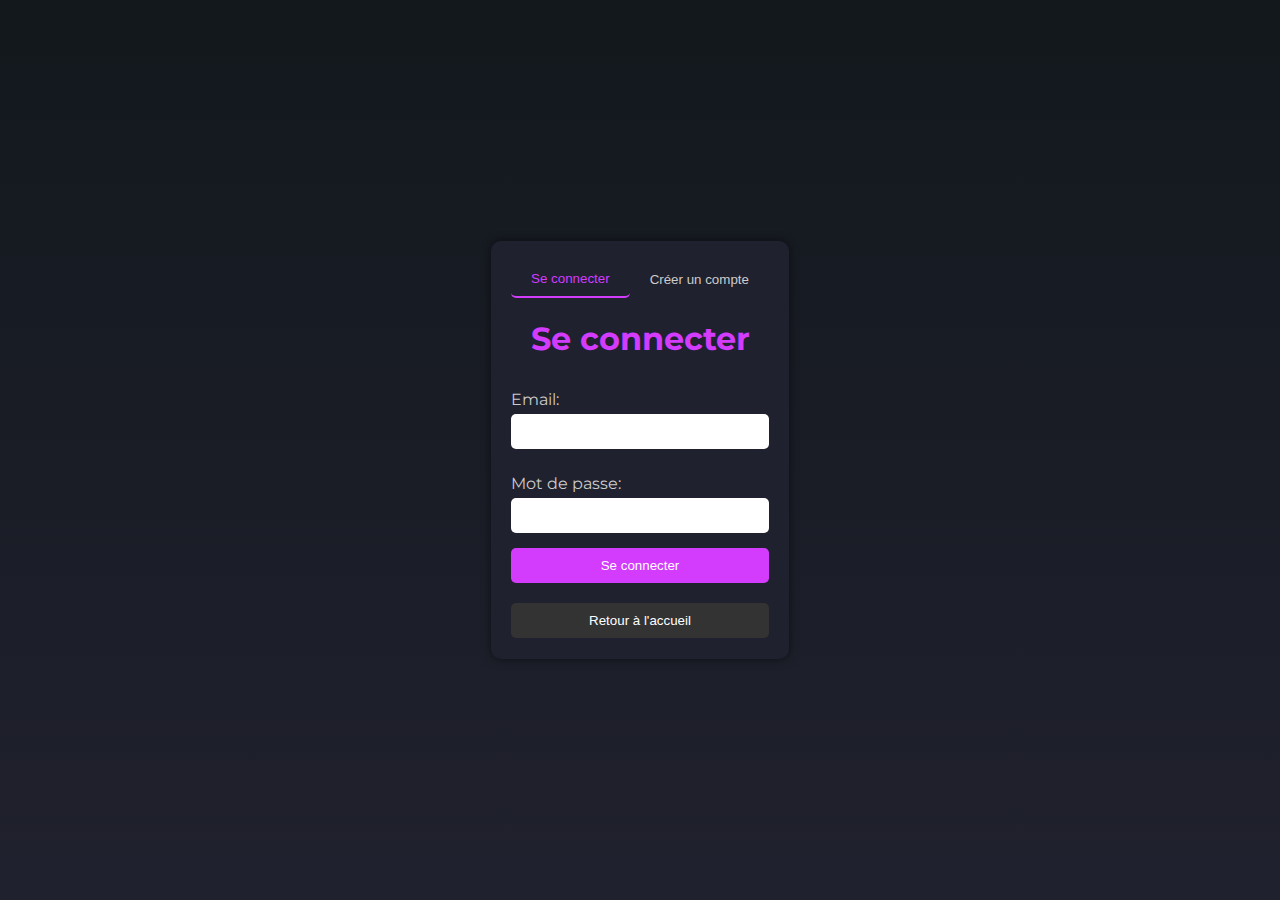
<file: login.html>
<!DOCTYPE html>
<html lang="fr">
<head>
    <meta charset="UTF-8">
    <meta name="viewport" content="width=device-width, initial-scale=1.0">
    <title>Se connecter - HEADBOOST</title>
    <link rel="stylesheet" href="css/login.css">
    <link href="https://fonts.googleapis.com/css2?family=Montserrat:wght@400;500;600&display=swap" rel="stylesheet">
</head>

<body class="login-page">
    <div id="message-container"></div>
    <div class="login-container">
        <div class="form-toggle">
            <button id="login-btn" class="active">Se connecter</button>
            <button id="signup-btn">Créer un compte</button>
        </div>
        <h1 id="form-title">Se connecter</h1>
        <form id="login-form" method="post">
            <label for="email">Email:</label>
            <input type="email" id="email" name="email" required>
            <label for="password">Mot de passe:</label>
            <input type="password" id="password" name="password" required>
            <button type="submit">Se connecter</button>
        </form>
        <form id="signup-form" style="display: none" method="post">
            <label for="signup-email">Email:</label>
            <input type="email" id="signup-email" name="email" required>
            <label for="signup-password">Mot de passe:</label>
            <input type="password" id="signup-password" name="password" required>
            <label for="confirm-password">Confirmer le mot de passe:</label>
            <input type="password" id="confirm-password" name="confirm-password" required>
            <button type="submit">Créer un compte</button>
        </form>
        <button id="home-btn" onclick="location.href='index.html'">Retour à l'accueil</button>
    </div>
    <script src="js/loginForm.js"></script>
    <script src="js/accountManager.js"></script>
</body>
</html>
</file>
<file: css/login.css>
@import url('https://fonts.googleapis.com/css2?family=Montserrat:wght@300;400&display=swap');

/* Variables */
:root {
    --violet: #d33bfd;
}

/* Global Styles */
body {
    margin: 0;
    font-family: 'Montserrat', sans-serif;
    color: white;
}

/* Login Page Styles */
body.login-page {
    background: linear-gradient(#13181d, #20212e);
    display: flex;
    flex-direction: column;
    justify-content: center;
    align-items: center;
    height: 100vh;
    margin: 0;
}

.login-container {
    max-width: 400px;
    margin: 50px auto;
    padding: 20px;
    background-color: #20212e;
    border-radius: 10px;
    box-shadow: 0 0 10px rgba(0, 0, 0, 0.5);
    overflow: hidden;
    transition: height 0.3s ease;
}

.login-container h1 {
    text-align: center;
    color: var(--violet);
}

.login-container form {
    display: flex;
    flex-direction: column;
    align-items: stretch;
    opacity: 0;
    transform: translateY(-100%);
    transition: opacity 0.3s ease, transform 0.3s ease;
}

.login-container form.active {
    opacity: 1;
    transform: translateY(0);
}

.login-container label {
    margin: 10px 0 5px;
    color: #ccc;
}

.login-container input {
    padding: 10px;
    border: none;
    border-radius: 5px;
    margin-bottom: 15px;
}

.login-container button {
    padding: 10px;
    background-color: var(--violet);
    border: none;
    border-radius: 5px;
    color: white;
    cursor: pointer;
    transition: background-color 0.3s;
}

.login-container button:hover {
    background-color: #a029d9;
}

.form-toggle {
    display: flex;
    justify-content: center;
    margin-bottom: 20px;
}

.form-toggle button {
    background: none;
    border: none;
    color: #ccc;
    padding: 10px 20px;
    cursor: pointer;
    transition: color 0.3s;
}

.form-toggle button.active {
    color: var(--violet);
    border-bottom: 2px solid var(--violet);
}

.form-toggle button:hover {
    color: white;
}

#home-btn {
    margin-top: 20px;
    background-color: #333;
    border: none;
    border-radius: 5px;
    color: white;
    cursor: pointer;
    padding: 10px;
    text-align: center;
    width: 100%;
    transition: background-color 0.3s;
}

#home-btn:hover {
    background-color: #555;
}

#message-container {
    display: block;
    position: absolute;
    top: -100px;
    left: 50%;
    transform: translateX(-50%);
    padding: 10px;
    border-radius: 5px;
    background-color: rgba(0, 0, 0, 0.7);
    color: white;
    text-align: center;
    font-size: 14px;
    max-width: 400px;
    transition: top 0.5s ease-in-out;
}
</file>
